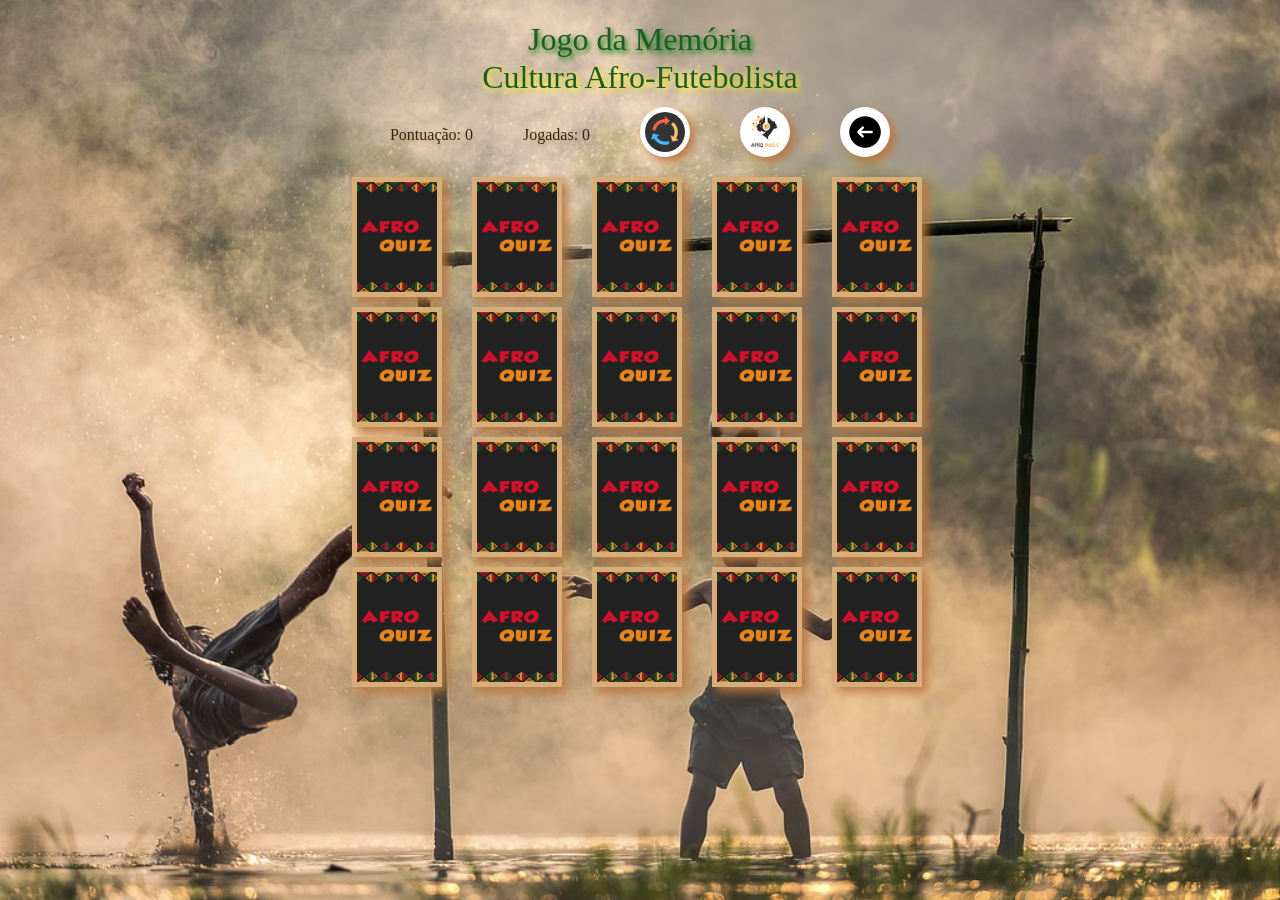
<file: AfroFut/jogodamemoria.html>
<!DOCTYPE html>
<html lang="pt-br">
<head>
  <meta charset="UTF-8">
  <meta http-equiv="X-UA-Compatible" content="IE=Edge">
  <meta name="viewport" content="width=device-width, initial-scale=1">
  <title>Jogo da Memória | Cultura Afro</title>
  <link href="https://cdn.jsdelivr.net/npm/bootstrap@5.3.1/dist/css/bootstrap.min.css" rel="stylesheet" integrity="sha384-4bw+/aepP/YC94hEpVNVgiZdgIC5+VKNBQNGCHeKRQN+PtmoHDEXuppvnDJzQIu9" crossorigin="anonymous">
  <link rel="stylesheet" href="css/style.css">
</head>

<body>
  
  <h1><span style="color:#205a2a;  text-shadow: 2px 3px 5px green;">Jogo da Memória</span></br> <span style="color:#205a2a; text-shadow: 2px 2px 6px yellow;">Cultura Afro-Futebolista</span></h1>
  
  <div class="informs">
    <div id="pontuacao" style="color: #362511;">
      Pontuação: 0
    </div>
    <div id="jogadas" style="color: #362511;">
      Jogadas: 0
    </div>
    <div id="reinicia">
	  <img  id="reinicia-JOGO"src="imgs/reload.png" style="cursor:pointer;background-color:white; padding:5px; border-radius: 50px !important; border-width: 0px; border-style: none !important; width: 50px; height: 50px; margin-bottom: 10px;">
    </div>
    <div id="musica">
	  <img  class="desligado" id="som" onclick="tocar();" src="imgs/afrobtn.png" style="cursor:pointer;background-color:white; padding:5px; border-radius: 50px !important; border-width: 0px; border-style: none !important; width: 50px; height: 50px; margin-bottom: 10px;">
      <audio src="musica/Liyue(MP3_320K).mp3" id="audio" loop="loop"></audio>
    </div>
    <div id="reinicia">
      <a href="../index.html"><img  id="menuinicial"src="imgs/menuinicial.png" style="cursor:pointer;background-color:white; padding:5px; border-radius: 50px !important; border-width: 0px; border-style: none !important; width: 50px; height: 50px; margin-bottom: 10px;"></a>
    </div>
  </div>

<!-- Modal -->
<div class="modal fade" id="exampleModal" tabindex="-1" aria-labelledby="exampleModalLabel" aria-hidden="true">
  <div class="modal-dialog">
    <div class="modal-content">
      <div class="modal-header">
        <h1 class="modal-title fs-5" id="exampleModalLabel" >Quem sou eu?</h1>
        </span>
        <button type="button" class="btn-close" data-bs-dismiss="modal" aria-label="Close"></button>
      </div>
      <div class="modal-body">
        <p id="frase"></p>
      </div>
      <div class="modal-footer">
        <button type="button" class="btn btn-secondary" data-bs-dismiss="modal">Fechar</button>
      </div>
    </div>
  </div>
</div>
  <div class="container">
    <div class="row">
      <div class="col">
        <div class="carta">
          <img src="" alt="kazuha" class="frente">
          <img src="imgs/fundo.jpg" alt="" class="costas">
        </div>
      </div>
      <div class="col">
        <div class="carta">
          <img src="" alt="kazuha" class="frente">
          <img src="imgs/fundo.jpg" alt="" class="costas">
        </div>
      </div>
      <div class="col">
        <div class="carta">
          <img src="" alt="ayaka" class="frente">
          <img src="imgs/fundo.jpg" alt="" class="costas">
        </div>
      </div>
      <div class="col">
        <div class="carta">
          <img src="" alt="ayaka" class="frente">
          <img src="imgs/fundo.jpg" alt="" class="costas">
        </div>
      </div>
      <div class="col">
        <div class="carta">
          <img src="" alt="hutao" class="frente">
          <img src="imgs/fundo.jpg" alt="" class="costas">
        </div>
      </div>
    </div>
    <div class="row">
      <div class="col">
        <div class="carta">
          <img src="" alt="hutao" class="frente">
          <img src="imgs/fundo.jpg" alt="" class="costas">
        </div>
      </div>
      <div class="col">
        <div class="carta">
          <img src="" alt="zhongli" class="frente">
          <img src="imgs/fundo.jpg" alt="" class="costas">
        </div>
      </div>
      <div class="col">
        <div class="carta">
          <img src="" alt="zhongli" class="frente">
          <img src="imgs/fundo.jpg" alt="" class="costas">
        </div>
      </div>
      <div class="col">
        <div class="carta">
          <img src="" alt="kokomi" class="frente">
          <img src="imgs/fundo.jpg" alt="" class="costas">
        </div>
      </div>
      <div class="col">
        <div class="carta">
          <img src="" alt="kokomi" class="frente">
          <img src="imgs/fundo.jpg" alt="" class="costas">
        </div>
      </div>
    </div>
    <div class="row">
      <div class="col">
        <div class="carta">
          <img src="" alt="klee" class="frente">
          <img src="imgs/fundo.jpg" alt="" class="costas">
        </div>
      </div>
      <div class="col">
        <div class="carta">
          <img src="" alt="klee" class="frente">
          <img src="imgs/fundo.jpg" alt="" class="costas">
        </div>
      </div>
      <div class="col">
        <div class="carta">
          <img src="" alt="xiao" class="frente">
          <img src="imgs/fundo.jpg" alt="" class="costas">
        </div>
      </div>
      <div class="col">
        <div class="carta">
          <img src="" alt="xiao" class="frente">
          <img src="imgs/fundo.jpg" alt="" class="costas">
        </div>
      </div>
      <div class="col">
        <div class="carta">
          <img src="" alt="shogun" class="frente">
          <img src="imgs/fundo.jpg" alt="" class="costas">
        </div>
      </div>
    </div>
    <div class="row">
      <div class="col">
        <div class="carta">
          <img src="" alt="shogun" class="frente">
          <img src="imgs/fundo.jpg" alt="" class="costas">
        </div>
      </div>
      <div class="col">
        <div class="carta">
          <img src="" alt="ningguang" class="frente">
          <img src="imgs/fundo.jpg" alt="" class="costas">
        </div>
      </div>
      <div class="col">
        <div class="carta">
          <img src="" alt="ningguang" class="frente">
          <img src="imgs/fundo.jpg" alt="" class="costas">
        </div>
      </div>
      <div class="col">
        <div class="carta">
          <img src="" alt="venti" class="frente">
          <img src="imgs/fundo.jpg" alt="" class="costas">
        </div>
      </div>
      <div class="col">
        <div class="carta">
          <img src="" alt="venti" class="frente">
          <img src="imgs/fundo.jpg" alt="" class="costas">
        </div>
      </div>
    </div>
  </div>
    
  <div class="programadores">
  </div>
  
</body>

<script src="https://cdn.jsdelivr.net/npm/@popperjs/core@2.11.5/dist/umd/popper.min.js" integrity="sha384-Xe+8cL9oJa6tN/veChSP7q+mnSPaj5Bcu9mPX5F5xIGE0DVittaqT5lorf0EI7Vk" crossorigin="anonymous"></script>

<script src="https://cdn.jsdelivr.net/npm/@popperjs/core@2.11.6/dist/umd/popper.min.js" integrity="sha384-oBqDVmMz9ATKxIep9tiCxS/Z9fNfEXiDAYTujMAeBAsjFuCZSmKbSSUnQlmh/jp3" crossorigin="anonymous"></script>

<script src="https://cdn.jsdelivr.net/npm/bootstrap@5.2.3/dist/js/bootstrap.min.js" integrity="sha384-cuYeSxntonz0PPNlHhBs68uyIAVpIIOZZ5JqeqvYYIcEL727kskC66kF92t6Xl2V" crossorigin="anonymous"></script>

<script src="js/main.js"></script>
<script
  src="https://code.jquery.com/jquery-3.7.0.min.js"
  integrity="sha256-2Pmvv0kuTBOenSvLm6bvfBSSHrUJ+3A7x6P5Ebd07/g="
  crossorigin="anonymous"></script>

</html>
</file>
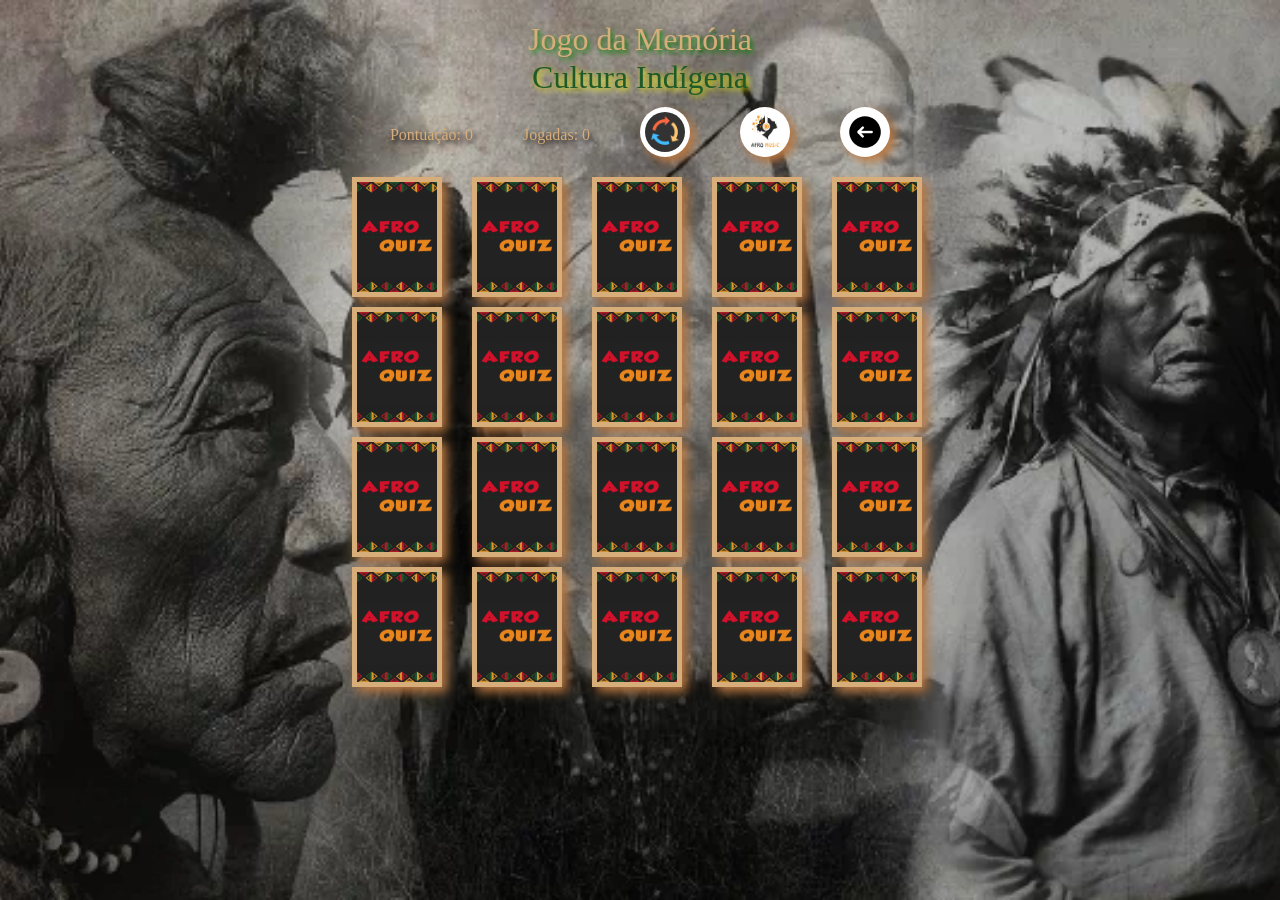
<file: AfroIndígena/jogodamemoria.html>
<!DOCTYPE html>
<html lang="pt-br">
<head>
  <meta charset="UTF-8">
  <meta http-equiv="X-UA-Compatible" content="IE=Edge">
  <meta name="viewport" content="width=device-width, initial-scale=1">
  <title>Jogo da Memóri | Cultura Afro</title>
  <link href="https://cdn.jsdelivr.net/npm/bootstrap@5.3.1/dist/css/bootstrap.min.css" rel="stylesheet" integrity="sha384-4bw+/aepP/YC94hEpVNVgiZdgIC5+VKNBQNGCHeKRQN+PtmoHDEXuppvnDJzQIu9" crossorigin="anonymous">
  <link rel="stylesheet" href="css/style.css">
</head>

<body>
  
  <h1><span style="color:#d7ad79;  text-shadow: 2px 3px 5px green;">Jogo da Memória</span></br> <span style="color:#205a2a; text-shadow: 2px 2px 6px yellow;">Cultura Indígena</span></h1>
  
  <div class="informs">
    <div id="pontuacao" style="color: #d7ad79; text-shadow: 2px 3px 5px black;">
      Pontuação: 0
    </div>
    <div id="jogadas" style="color: #d7ad79; text-shadow: 2px 3px 5px black;">
      Jogadas: 0
    </div>
    <div id="reinicia">
	  <img  id="reinicia-JOGO"src="imgs/reload.png" style="cursor:pointer;background-color:white; padding:5px; border-radius: 50px !important; border-width: 0px; border-style: none !important; width: 50px; height: 50px; margin-bottom: 10px;">
    </div>
    <div id="musica">
	  <img  class="desligado" id="som" onclick="tocar();" src="imgs/afrobtn.png" style="cursor:pointer;background-color:white; padding:5px; border-radius: 50px !important; border-width: 0px; border-style: none !important; width: 50px; height: 50px; margin-bottom: 10px;">
      <audio src="musica/Liyue(MP3_320K).mp3" id="audio" loop="loop"></audio>
    </div>
    <div id="reinicia">
    <a href="../index.html"><img id="menuinicial"src="imgs/menuinicial.png" style="cursor:pointer;background-color:white; padding:5px; border-radius: 50px !important; border-width: 0px; border-style: none !important; width: 50px; height: 50px; margin-bottom: 10px;"></a>
    </div>
  </div>

<!-- Modal -->
<div class="modal fade" id="exampleModal" tabindex="-1" aria-labelledby="exampleModalLabel" aria-hidden="true">
  <div class="modal-dialog">
    <div class="modal-content">
      <div class="modal-header">
        <h1 class="modal-title fs-5" id="exampleModalLabel" >Quem sou eu?</h1>
        </span>
        <button type="button" class="btn-close" data-bs-dismiss="modal" aria-label="Close"></button>
      </div>
      <div class="modal-body">
        <p id="frase"></p>
      </div>
      <div class="modal-footer">
        <button type="button" class="btn btn-secondary" data-bs-dismiss="modal">Fechar</button>
      </div>
    </div>
  </div>
</div>
  <div class="container">
    <div class="row">
      <div class="col">
        <div class="carta">
          <img src="" alt="kazuha" class="frente">
          <img src="imgs/fundo.jpg" alt="" class="costas">
        </div>
      </div>
      <div class="col">
        <div class="carta">
          <img src="" alt="kazuha" class="frente">
          <img src="imgs/fundo.jpg" alt="" class="costas">
        </div>
      </div>
      <div class="col">
        <div class="carta">
          <img src="" alt="ayaka" class="frente">
          <img src="imgs/fundo.jpg" alt="" class="costas">
        </div>
      </div>
      <div class="col">
        <div class="carta">
          <img src="" alt="ayaka" class="frente">
          <img src="imgs/fundo.jpg" alt="" class="costas">
        </div>
      </div>
      <div class="col">
        <div class="carta">
          <img src="" alt="hutao" class="frente">
          <img src="imgs/fundo.jpg" alt="" class="costas">
        </div>
      </div>
    </div>
    <div class="row">
      <div class="col">
        <div class="carta">
          <img src="" alt="hutao" class="frente">
          <img src="imgs/fundo.jpg" alt="" class="costas">
        </div>
      </div>
      <div class="col">
        <div class="carta">
          <img src="" alt="zhongli" class="frente">
          <img src="imgs/fundo.jpg" alt="" class="costas">
        </div>
      </div>
      <div class="col">
        <div class="carta">
          <img src="" alt="zhongli" class="frente">
          <img src="imgs/fundo.jpg" alt="" class="costas">
        </div>
      </div>
      <div class="col">
        <div class="carta">
          <img src="" alt="kokomi" class="frente">
          <img src="imgs/fundo.jpg" alt="" class="costas">
        </div>
      </div>
      <div class="col">
        <div class="carta">
          <img src="" alt="kokomi" class="frente">
          <img src="imgs/fundo.jpg" alt="" class="costas">
        </div>
      </div>
    </div>
    <div class="row">
      <div class="col">
        <div class="carta">
          <img src="" alt="klee" class="frente">
          <img src="imgs/fundo.jpg" alt="" class="costas">
        </div>
      </div>
      <div class="col">
        <div class="carta">
          <img src="" alt="klee" class="frente">
          <img src="imgs/fundo.jpg" alt="" class="costas">
        </div>
      </div>
      <div class="col">
        <div class="carta">
          <img src="" alt="xiao" class="frente">
          <img src="imgs/fundo.jpg" alt="" class="costas">
        </div>
      </div>
      <div class="col">
        <div class="carta">
          <img src="" alt="xiao" class="frente">
          <img src="imgs/fundo.jpg" alt="" class="costas">
        </div>
      </div>
      <div class="col">
        <div class="carta">
          <img src="" alt="shogun" class="frente">
          <img src="imgs/fundo.jpg" alt="" class="costas">
        </div>
      </div>
    </div>
    <div class="row">
      <div class="col">
        <div class="carta">
          <img src="" alt="shogun" class="frente">
          <img src="imgs/fundo.jpg" alt="" class="costas">
        </div>
      </div>
      <div class="col">
        <div class="carta">
          <img src="" alt="ningguang" class="frente">
          <img src="imgs/fundo.jpg" alt="" class="costas">
        </div>
      </div>
      <div class="col">
        <div class="carta">
          <img src="" alt="ningguang" class="frente">
          <img src="imgs/fundo.jpg" alt="" class="costas">
        </div>
      </div>
      <div class="col">
        <div class="carta">
          <img src="" alt="venti" class="frente">
          <img src="imgs/fundo.jpg" alt="" class="costas">
        </div>
      </div>
      <div class="col">
        <div class="carta">
          <img src="" alt="venti" class="frente">
          <img src="imgs/fundo.jpg" alt="" class="costas">
        </div>
      </div>
    </div>
  </div>
    
  <div class="programadores">
  </div>
  
</body>

<script src="https://cdn.jsdelivr.net/npm/@popperjs/core@2.11.5/dist/umd/popper.min.js" integrity="sha384-Xe+8cL9oJa6tN/veChSP7q+mnSPaj5Bcu9mPX5F5xIGE0DVittaqT5lorf0EI7Vk" crossorigin="anonymous"></script>

<script src="https://cdn.jsdelivr.net/npm/@popperjs/core@2.11.6/dist/umd/popper.min.js" integrity="sha384-oBqDVmMz9ATKxIep9tiCxS/Z9fNfEXiDAYTujMAeBAsjFuCZSmKbSSUnQlmh/jp3" crossorigin="anonymous"></script>

<script src="https://cdn.jsdelivr.net/npm/bootstrap@5.2.3/dist/js/bootstrap.min.js" integrity="sha384-cuYeSxntonz0PPNlHhBs68uyIAVpIIOZZ5JqeqvYYIcEL727kskC66kF92t6Xl2V" crossorigin="anonymous"></script>

<script src="js/main.js"></script>
<script
  src="https://code.jquery.com/jquery-3.7.0.min.js"
  integrity="sha256-2Pmvv0kuTBOenSvLm6bvfBSSHrUJ+3A7x6P5Ebd07/g="
  crossorigin="anonymous"></script>

</html>
</file>
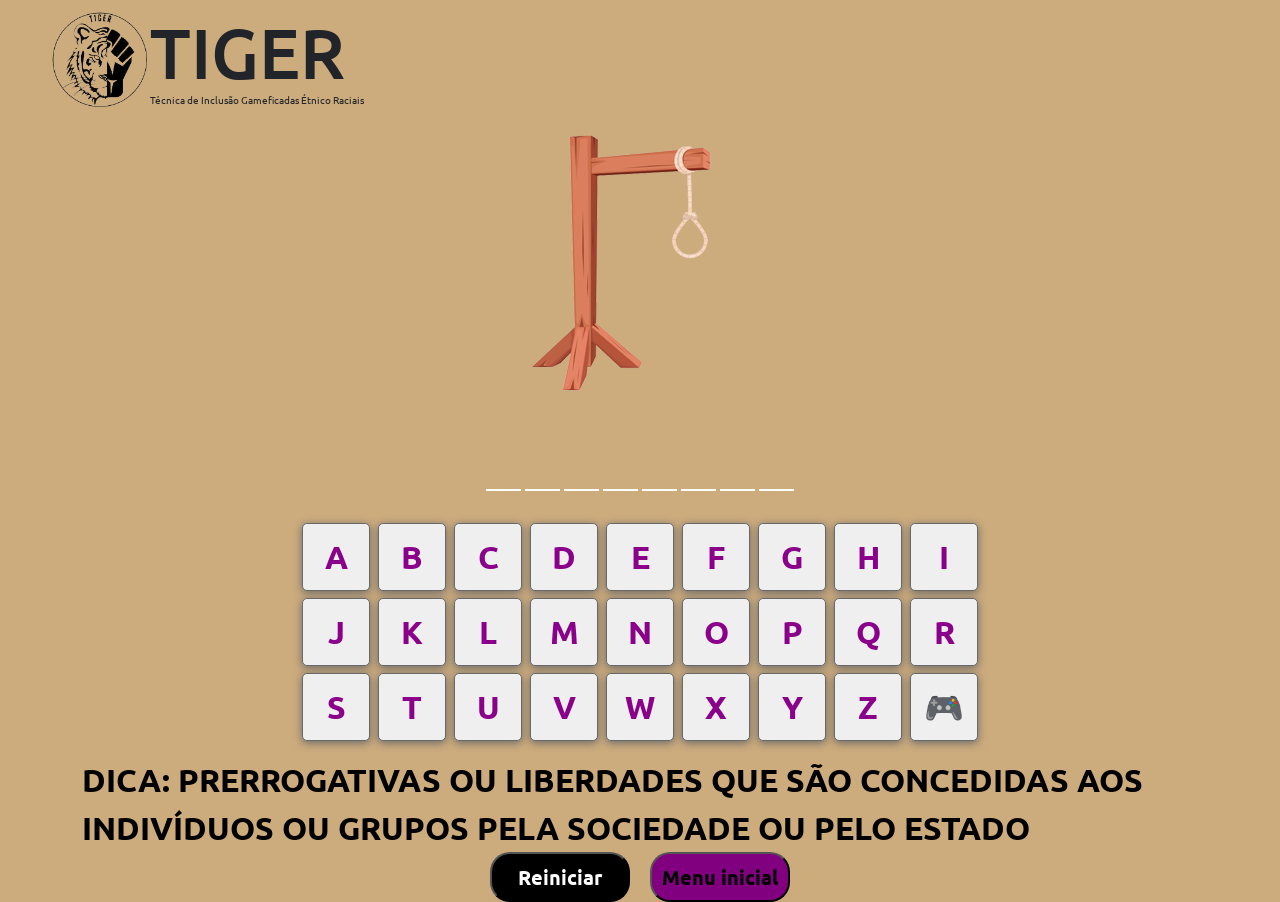
<file: jogoDaForca/forca.html>
<!DOCTYPE html>
<html lang="pt-BR">
<head>
    <meta charset="UTF-8">
    <meta http-equiv="X-UA-Compatible" content="IE=edge">
    <meta name="viewport" content="width=device-width, initial-scale=1.0">
    <link href="https://cdn.jsdelivr.net/npm/bootstrap@5.3.1/dist/css/bootstrap.min.css" rel="stylesheet" integrity="sha384-4bw+/aepP/YC94hEpVNVgiZdgIC5+VKNBQNGCHeKRQN+PtmoHDEXuppvnDJzQIu9" crossorigin="anonymous">
    <link rel="stylesheet" href="./css/forca.css" media="screen">
    <title>Jogo da Forca</title>
</head>
<body background="fundo.png">

    <img src="logo.png" id="logotiger">
    <h1 id="textlogo"> TIGER 
    </h1>
    <p>Técnica de Inclusão Gameficadas Étnico Raciais</p>

    <div class="container">
        <div id="imagem"></div>
        <div id="palavra-secreta">
            <!-- <div class="letras">A</div>
            <div class="letras">F</div>
            <div class="letras">G</div>
            <div class="letras">A</div>
            <div class="letras">S</div>
            <div class="letras">M</div> -->
        </div>
        <!-- Modal1 -->
            <div class="modal fade" id="exampleModal" tabindex="-1" aria-labelledby="exampleModalLabel" aria-hidden="true">
              <div class="modal-dialog">
                <div class="modal-content">
                  <div class="modal-header">
                    <h1 class="modal-title fs-5" id="exampleModalLabel" >JOGO DA FORCA</h1>
                    </span>
                    <button type="button" class="btn-close" data-bs-dismiss="modal" aria-label="Close"></button>
                  </div>
                  <div class="modal-body">
                    <h2 id="frase"></h2> 
                  </div>
                  <div class="modal-footer">
                    <button type="button" class="btn btn-secondary" data-bs-dismiss="modal">Fechar</button>
                  </div>
                </div>
              </div>
            </div>
        <div id="teclado">
            <div class="teclas">
                <button id="tecla-A" onclick="verificaLetraEscolhida('A')">A</button>
                <button id="tecla-B" onclick="verificaLetraEscolhida('B')">B</button>
                <button id="tecla-C" onclick="verificaLetraEscolhida('C')">C</button>
                <button id="tecla-D" onclick="verificaLetraEscolhida('D')">D</button>
                <button id="tecla-E" onclick="verificaLetraEscolhida('E')">E</button>
                <button id="tecla-F" onclick="verificaLetraEscolhida('F')">F</button>
                <button id="tecla-G" onclick="verificaLetraEscolhida('G')">G</button>
                <button id="tecla-H" onclick="verificaLetraEscolhida('H')">H</button>
                <button id="tecla-I" onclick="verificaLetraEscolhida('I')">I</button>
            </div>
            <div class="teclas">
                <button id="tecla-J" onclick="verificaLetraEscolhida('J')">J</button>
                <button id="tecla-K" onclick="verificaLetraEscolhida('K')">K</button>
                <button id="tecla-L" onclick="verificaLetraEscolhida('L')">L</button>
                <button id="tecla-M" onclick="verificaLetraEscolhida('M')">M</button>
                <button id="tecla-N" onclick="verificaLetraEscolhida('N')">N</button>
                <button id="tecla-O" onclick="verificaLetraEscolhida('O')">O</button>
                <button id="tecla-P" onclick="verificaLetraEscolhida('P')">P</button>
                <button id="tecla-Q" onclick="verificaLetraEscolhida('Q')">Q</button>
                <button id="tecla-R" onclick="verificaLetraEscolhida('R')">R</button>
            </div>
            <div class="teclas">
                <button id="tecla-S" onclick="verificaLetraEscolhida('S')">S</button>
                <button id="tecla-T" onclick="verificaLetraEscolhida('T')">T</button>
                <button id="tecla-U" onclick="verificaLetraEscolhida('U')">U</button>
                <button id="tecla-V" onclick="verificaLetraEscolhida('V')">V</button>
                <button id="tecla-W" onclick="verificaLetraEscolhida('W')">W</button>
                <button id="tecla-X" onclick="verificaLetraEscolhida('X')">X</button>
                <button id="tecla-Y" onclick="verificaLetraEscolhida('Y')">Y</button>
                <button id="tecla-Z" onclick="verificaLetraEscolhida('Z')">Z</button>
                <button id="btnReiniciar">🎮</button>
            </div>
        </div>
        <div id="categoria">
            <!-- CATEGORIA -->
        </div>
        <div class="btn-group">
        <button id="refresh">Reiniciar</button>
        <a href="../index.html"><button id="btnmenu" >Menu inicial</button></a>
        </div>
    </div>
    <script src="js/forca.js"></script>

</body>
</html>
<script src="https://cdn.jsdelivr.net/npm/@popperjs/core@2.11.6/dist/umd/popper.min.js" integrity="sha384-oBqDVmMz9ATKxIep9tiCxS/Z9fNfEXiDAYTujMAeBAsjFuCZSmKbSSUnQlmh/jp3" crossorigin="anonymous"></script>
<script src="https://cdn.jsdelivr.net/npm/bootstrap@5.2.3/dist/js/bootstrap.min.js" integrity="sha384-cuYeSxntonz0PPNlHhBs68uyIAVpIIOZZ5JqeqvYYIcEL727kskC66kF92t6Xl2V" crossorigin="anonymous"></script>
<script
  src="https://code.jquery.com/jquery-3.7.0.min.js"
  integrity="sha256-2Pmvv0kuTBOenSvLm6bvfBSSHrUJ+3A7x6P5Ebd07/g="
  crossorigin="anonymous"></script>
</file>
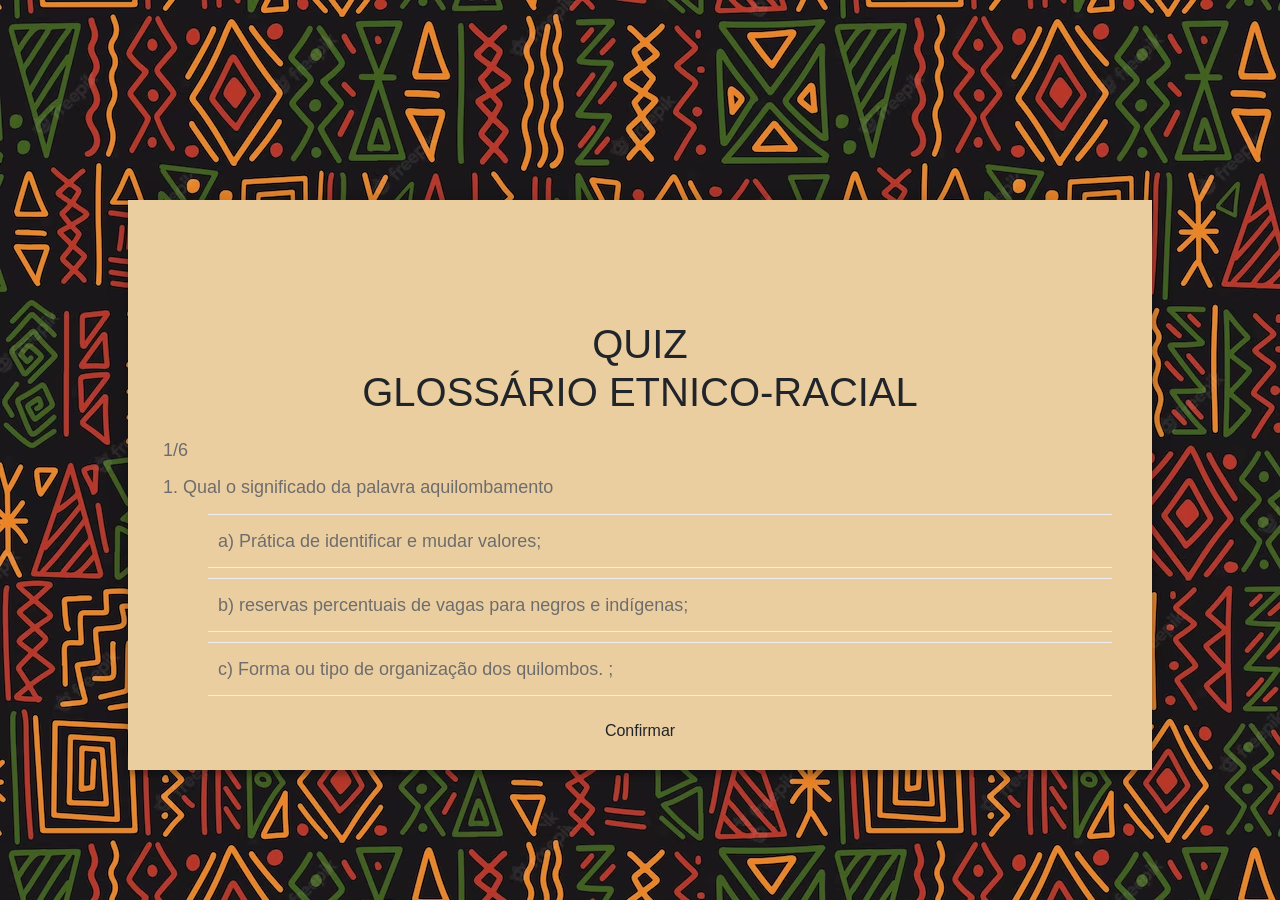
<file: q/quiz.html>
<!DOCTYPE html>
<html>
<head>
  <meta charset="utf-8">
  <meta name="viewport" content="width=device-width, initial-scale=1">
  <title></title>
</head>
<body bgcolor="#4a2723">
<style type="text/css">
  #fundo-externo {
  overflow: hidden;
  /* para que não tenha rolagem se a imagem de fundo for maior que a tela */
  width: 100%;
  height: 100%;
  position: relative;
  /* criamos um contexto para posicionamento */
}

#fundo {
  position: fixed;
  /* posição fixa para que a possível rolagem da tela não revele espaços em branco */
  width: 100%;
  height: 100%;
  z-index: -1;

}

#fundo img {
  width: 100%;
  /* com isso imagem ocupará toda a largura da tela. Se colocarmos height: 100% também, a imagem irá distorcer */
  position: absolute;
}

#pagina-quiz {
  background-color:#ebcea0;  
  margin: 0 auto;
  width: 80%;
  margin-top: 200px;
  padding: 20px;
  box-shadow: 0 0 20px 0 rgba(0, 0, 0, 0.2), 0 5px 5px 0 rgba(0, 0, 0, 0.24);
}

#pagina-quiz p,
#pagina-quiz li,
.wrapper {
  color: #6d6d6d;
  font-size: 18px;
  line-height: 22px;
}

.wrapper {
  margin: 15px 0;
}

#pagina-quiz li {
  list-style-type: none;
  text-align: left;
  background-color: transparent;
  margin: 10px 5px;
  padding: 15px 10px;
  border-top: 1px solid #ecedee;
  border-bottom: 1px solid #ecedee;
  font-weight: normal;
  cursor: pointer;
}


/*#pagina-quiz li:hover{
    background: #ECEEF0;
}*/

#question p span {
  color: #898655;
}

#pagina-quiz .selected,
.selected:hover {
  background: #f1e9bb}

#pagina-quiz .correta {
  /*background: #bec8a3;*/
  background: #00ff0080;
  
}

#pagina-quiz .wrong,
.wrong:hover {
  background: #d49274;
  color: white;
}

.button {
  text-align: right;
  margin-top: 55px;
}


/*.submit:hover, .submit:active, .submit:focus {
    background: #43A047;
}*/

.responder {
  background: #fff;
  min-width: 120px;
}

.next {
  background: #fa994a;
  min-width: 120px;
  color: #fff;
}

.next:hover,
.next:active,
.next:focus {
  background: #e38a42;
}

.restart {
  background-color:
}

canvas {
  position: absolute;
  left: 0;
  top: 0;
  z-index: 0;
  border: 0px solid #000;
}

.modal-header {
  border-bottom: 0;

}

.disabled {
  pointer-events: none;
  opacity: 0.6;
}

.modal-content {
  border-radius: 10px;
  background: red;
  
}

#modalErrou .modal-content {
  background: #e60000;
}

.modal-content h1 {
  font-size: 42px;
  color: white;
 
}

#pagina-quiz .modal-content .modal-body p {
  font-size: 19px;
  color: white;
  
}

#pagina-quiz .modal-content span {
  color: white;
 
}

.finish{
  background-color:#ebcea0;
  margin: 0 auto;
  width: 100%;
  margin-top: 200px;
  padding: 30px;
  box-shadow: 0 0 20px 0 rgba(0, 0, 0, 0.2), 0 5px 5px 0 rgba(0, 0, 0, 0.24);
 

}
.btnrei{

  background-color:#ebcea0 ;
            font-size: x-large;
            border: none;
            cursor: pointer;

    
}

body{
  background-image: url(fundo.avif);
}


</style>
   
<link rel="stylesheet" href="https://stackpath.bootstrapcdn.com/bootstrap/4.4.1/css/bootstrap.min.css" integrity="sha384-Vkoo8x4CGsO3+Hhxv8T/Q5PaXtkKtu6ug5TOeNV6gBiFeWPGFN9MuhOf23Q9Ifjh" crossorigin="anonymous">
<main id="bkgTelas">
  <div id ="pagina-quiz" class="quiz">
    <div class="container">
      <!-- Modal -->
      <h1 align="center" style="margin-top: 100px">QUIZ <br>GLOSSÁRIO ETNICO-RACIAL</h1>
      <div class="modal fade" id="modalAcertou" tabindex="-1" role="dialog" aria-labelledby="modalAcertouTitle" aria-hidden="true">
        <div class="modal-dialog modal-dialog-centered" role="document">
          <div class="modal-content" style="background: green;">
            <div class="modal-header">
              <h1>Parabéns!!!</h1>
             
            </div>
            <div class="modal-body">
              <p>A resposta está correta.</p>
            </div>
          </div>
        </div>
      </div>
      <div class="modal fade" id="modalErrou" tabindex="-1" role="dialog" aria-labelledby="modalErrouTitle" aria-hidden="true">
        <div class="modal-dialog modal-dialog-centered" role="document">
          <div class="modal-content">
            <div class="modal-header">
              <h1>Atenção!</h1>
              
            </div>
            <div class="modal-body">
              <p>Você selecionou a resposta errada!!!</p>
              <p>Tente na proxima</p>
            </div>
          </div>
        </div>
      </div>
      <div class="row">
        <div class="col-12">
          <div class="wrapper" id="pages">
            <span id="numeroQuiz">1</span><span>/6</span>
          </div>
        </div>
        <div class="col-12">
          <div class="quiz-questions" id="display-area">
            <p id="questao"></p>
            <ul id="alternativa"></ul>
            <div id="quiz-resultados" style="text-align: center;">
              <button type="button" name="button" class="responder btn" id="responder">Confirmar</button>
            </div>
          </div>
        </div>
        
      </div>

      <canvas id="canvas"></canvas>
    </div>
  </div>

  <div align="center" id="finish" class="finish" style="display:none" finish()>
      <div class="container" >
    <h1 align="center">QUIZ <br>GLOSSÁRIO ETNICO-RACIAL</h1>
    <h2 align="center">Resultado:</h2>
    <h2 id ="acertos"align="center">Infelizmente você não acertou nenhuma questão 
    </h2>
    <button aling= "center"id="btnReiniciar" class="btnrei"> reiniciar</button>
     </div>
  </div>
</main>

<script src="https://cdnjs.cloudflare.com/ajax/libs/jquery/3.3.1/jquery.min.js"></script>
<script src="https://stackpath.bootstrapcdn.com/bootstrap/4.4.1/js/bootstrap.min.js" integrity="sha384-wfSDF2E50Y2D1uUdj0O3uMBJnjuUD4Ih7YwaYd1iqfktj0Uod8GCExl3Og8ifwB6" crossorigin="anonymous"></script>
<script src="https://cdn.jsdelivr.net/npm/popper.js@1.16.0/dist/umd/popper.min.js" integrity="sha384-Q6E9RHvbIyZFJoft+2mJbHaEWldlvI9IOYy5n3zV9zzTtmI3UksdQRVvoxMfooAo" crossorigin="anonymous"></script>
<script type="text/javascript">
  var questao1 = {
  questao: '<span>1.</span> Qual o significado da palavra aquilombamento',
  alternativas: ['a) Prática de identificar e mudar valores; ', 'b) reservas percentuais de vagas para negros e indígenas; ', 'c) Forma ou tipo de organização dos quilombos. ;'],
  correta: 2
};
var questao2 = {
  questao: '<span>2.</span> A frase a seguir se relaciona com qual das palavras abaixo: "são práticas que partem da crença de que uma raça é superior a outra"',
  alternativas: ['a) Racismo', 'b) Umbamda', 'c) Negritude'],
  correta: 0
};
var questao3 = {
  questao: '<span>3.</span> Qual das palavras abaixo está relacionada a religião afro-brasileiras',
  alternativas: ['a) Catolicismo, Batuque, Marçonaria', 'b) Budismo, Cristianismo, Candomblé', 'c) Candomblé, Batuque, Umbamda'],
  correta: 2
};
var questao4 = {
  questao: '<span>4.</span> O que é "cotas raciais"',
  alternativas: ['a) Preconceito contra o povo afro-brasileiro', 'b) Reservas percentuais de vagas para negros e indígenas. ', 'c) Arte musical de cultura africana'],
  correta: 1
};
var questao5 = {
  questao: '<span>5.</span>O trecho a seguir se relaciona com qual das palavras abaixo: "conceito que se refere às línguas, comportamentos, cultura e características físicas" ',
  alternativas: ['a) Batuque', 'b) Etnia', 'c)Macumba'],
  correta: 1
};
var questao6 = {
  questao: '<span>6.</span> Qual das palavras abaixo se refere a um esporte afro-brasileiro que mistura arte marcial, dança e música',
  alternativas: ['a) Capoeira', 'b) Balé', 'c) Samba'],
  correta: 0
};



 
var questoes = [questao1, questao2, questao3, questao4, questao5, questao6];



var tags;
var tagsClass = '';
var liTagsid = [];
var alternativaCorreta = 0;
var quizPage = 1;
var index = 0;
var questaoAtual = questoes[index];
var questaoAnterior;
var indexAnterior = 0;
var ulTag = document.getElementsByTagName('ul')[0];
var botao = document.getElementById('responder');
var tituloQuestao = document.getElementById('questao');
var selecionada = 'selected';
var contadorQuestoes = 0;
var acertos = 0;

function showQuestions() {
  if (index != 0) {
    // cria o botão de responder nas próximas páginas
    ulTag.innerHTML = '';
    botao.innerHTML = 'Responder';
    botao.className = 'responder btn';
    botao.id = 'responder';
    document.getElementById('numeroQuiz').innerHTML = quizPage;
  }

    tituloQuestao.innerHTML = questaoAtual.questao;

  // gera as alternativas
  for (var i = 0; i < questaoAtual.alternativas.length; i++) {
    var newAlt = document.createElement('li');
    newAlt.id = 'alt' + (i + 1);
    newAlt.className = "notSelected";
    var textAlt = document.createTextNode(questaoAtual.alternativas[i]);
    newAlt.appendChild(textAlt);
    var addNewAltHere = document.getElementById('alternativa');
    addNewAltHere.appendChild(newAlt);
    console.log(questaoAtual.alternativas[i]);
  }
  var $liTags = $('.notSelected').click(function(list) {
    list.preventDefault();
    $liTags.removeClass(selecionada);
    $(this).addClass(selecionada);
    for (var i = 0; i < questaoAtual.alternativas.length; i++) {
      // console.log(liTagsid[i]);
      if ($liTags[i].className == "notSelected selected") {
        //armazena a alternativa
        tags = $liTags[i].id;
        // tagsClass = $LiTags.className;
        console.log(tags);
        tagsClassName = $liTags[i];
      }
    }
  });
  botao.onclick = function() {
    checkAnswer()
  };
}


  showQuestions();

function checkAnswer() {
  var selectedItem = document.getElementById(tags);

  // Caso não tenha escolhido alguma alternativa
  if (selectedItem == undefined) {
    alert("Por favor selecione uma alternativa.")
    return
  } else {
    var userAns = selectedItem.innerHTML;
  }
  // muda o background de acordo com a escolha
  if (userAns == questaoAtual.alternativas[questaoAtual.correta]) {
    console.log("Acertou: " + userAns);
    $('#modalAcertou').modal();
    contadorQuestoes++;
    acertos++;
    document.getElementById("acertos").innerHTML= 'Você acertou: ' + acertos + '/6 questões'

    
    if(contadorQuestoes<6){
      setTimeout(function() {
        $('#modalAcertou').modal('hide');
        criaBtn();
        botao.click();
      }, 2000);
    }
    else{   

      setTimeout(function() {
        $('#modalAcertou').modal('hide');
        $('#pagina-quiz').css("display", "none");
        $('#finish').css("display", "block");
      }, 2000);
    }

    selectedItem.className = 'correta';
    alternativaCorreta++;
  } 
  else{
    $('#modalErrou').modal();    
    setTimeout(function() {
      $('#modalErrou').modal('hide');
    }, 2000);
     contadorQuestoes++;
     if(contadorQuestoes<6){
      setTimeout(function() {
        $('#modalErrou').modal('hide');
        criaBtn();
        botao.click();
      }, 2000);
    }
    else{   

      setTimeout(function() {
        $('#modalErrou').modal('hide');
        $('#pagina-quiz').css("display", "none");
        $('#finish').css("display", "block");
      }, 2000);
    }


  }


  function criaBtn(){
    // Cria o botão para a próxima pergunta após responder certo
    botao.innerHTML = 'Próxima Pergunta';
    botao.className = 'next btn';
    botao.id = 'next';
    questaoAnterior = questaoAtual;
    quizPage++;
    index++;
    questaoAtual = questoes[index];

    botao.onclick = function() {
      showQuestions()
    };
  }
  return
}


$("#btnReiniciar").on("click", function(event) {

    location.reload();

});



</script> 
</body>
</html>
</file>
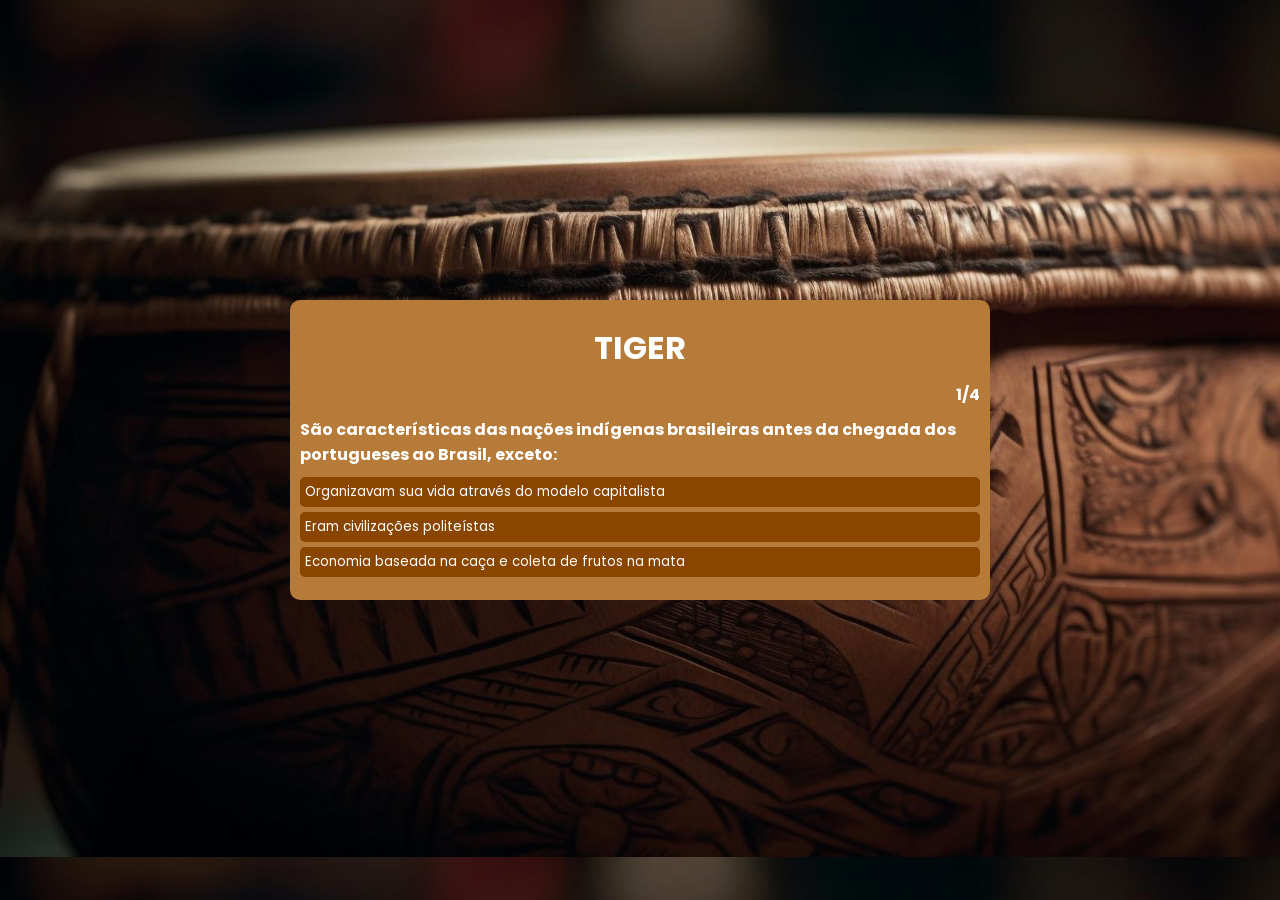
<file: quiz1/teste.html>
<!DOCTYPE html>
<html lang="en">
<head>
  <meta charset="UTF-8">
  <meta http-equiv="X-UA-Compatible" content="IE=edge">
  <meta name="viewport" content="width=device-width, initial-scale=1.0">
  <title>Document</title>

  <link rel="stylesheet" href="style.css">
</head>
<body> 
  
  <main>
    <div class="content">
      <h1 style="color: white; font-weight: bold;" align="center">TIGER</h1>
      <span style="color: white; font-weight: bold;" class="spnQtd"></span>
      <span style=" color: white; font-weight: bold;" class="question"></span>
      <div class="answers"></div>
    </div>
    <div class="finish">
      <span style="color: white; font-weight: bold;"></span>
      <button>Reiniciar</button>
      <a href="../index.html"><button>Menu inicial</button></a>
    </div>
  </main>
  
  <script type="text/javascript" src="quiz.js">
</script>
</body>
</html>
</file>
<file: AfroFut/css/style.css>
@font-face {
  font-family: ;
  src: url('../font/zh-cn.ttf');
}

* {
  margin: 0;
  padding: 0;
  box-sizing: border-box;
  font-family: 'Genshin', times;
  
}

body {
  background-image: url('../imgs/fundo-pag.png');
  background-size: cover;
  background-repeat: no-repeat;
  background-position: center;
  background-attachment: fixed;
  
}

h1 {
  font-size: 2em;
  text-align: center;
  margin-top: 20px;
  margin-bottom: 10px;
  color: #fff;
  text-shadow: 2px 3px 5px #bb9974;
}

.informs {
  display: flex;
  flex-direction: row;
  justify-content: space-evenly;
  align-items: baseline;
  width: 100%;
  max-width: 600px;
  margin: 10px auto;
  
}

.informs #pontuacao {
  color: #fff;
  text-shadow: 2px 3px 5px #bb9974;
  
}

.informs #jogadas {
  color: #fff;
  text-shadow: 2px 3px 5px #bb9974;
}

.container {
  margin-left: auto;
  margin-right: auto;
  width: 600px;
}


.carta {
  position: relative;
  width: 100%;
  height: 100%;
  transform-style: preserve-3d;
  transition: transform 0.8s;
  max-width: 90px;
  max-height: 120px;
  background-color: #d7ad79;
  transition: 0.6s;
  aspect-ratio: 3/5;
}

img {
  border: 5px solid #d7ad79;
  box-shadow: 5px 5px 10px #b87741;
  transition: 0.6s;
}

img:hover {
  box-shadow: 2.5px 2.5px 15px #e8851d;
  transition: 0.6s;
}

.carta:hover {
  box-shadow: 2.5px 2.5px 15px #fff;
  transition: 0.6s;
}

.frente img{
  max-width: 150px;
  max-height: 250px;
  width: auto;
  height: auto;
  margin-bottom: 20px;
}

.costas img{
  max-width: 150px;
  max-height: 250px;
  width: auto;
  height: auto;
  margin-bottom: 20px;
}

.frente, .costas {
  position: absolute;
  width: 100%;
  height: 100%;
  -webkit-backface-visibility: hidden;
  backface-visibility: hidden;
  margin-bottom: 20px;
}

.frente {
  transform: rotateY(180deg);
}

.girar {
  transform: rotateY(180deg);
}

.col {
  margin-bottom: 10px;
}

.programadores {
  position: absolute;
  right: 0;
  margin-right: 10px;
  color: #fff;
  font-size: 0.8em;
}

#exampleModalLabel{
  color: black;
}
</file>
<file: AfroIndígena/css/style.css>
@font-face {
  font-family: ;
  src: url('../font/zh-cn.ttf');
}

* {
  margin: 0;
  padding: 0;
  box-sizing: border-box;
  font-family: 'Genshin', times;
  
}

body {
  background-image: url('../imgs/fundo-pag.png');
  background-size: cover;
  background-repeat: no-repeat;
  background-position: center;
  background-attachment: fixed;
  
}

h1 {
  font-size: 2em;
  text-align: center;
  margin-top: 20px;
  margin-bottom: 10px;
  color: #fff;
  text-shadow: 2px 3px 5px #bb9974;
}

.informs {
  display: flex;
  flex-direction: row;
  justify-content: space-evenly;
  align-items: baseline;
  width: 100%;
  max-width: 600px;
  margin: 10px auto;
  
}

.informs #pontuacao {
  color: #fff;
  text-shadow: 2px 3px 5px #bb9974;
  
}

.informs #jogadas {
  color: #fff;
  text-shadow: 2px 3px 5px #bb9974;
}

.container {
  margin-left: auto;
  margin-right: auto;
  width: 600px;
}


.carta {
  position: relative;
  width: 100%;
  height: 100%;
  transform-style: preserve-3d;
  transition: transform 0.8s;
  max-width: 90px;
  max-height: 120px;
  background-color: #d7ad79;
  transition: 0.6s;
  aspect-ratio: 3/5;
}

img {
  border: 5px solid #d7ad79;
  box-shadow: 5px 5px 10px #b87741;
  transition: 0.6s;
}

img:hover {
  box-shadow: 2.5px 2.5px 15px #e8851d;
  transition: 0.6s;
}

.carta:hover {
  box-shadow: 2.5px 2.5px 15px #fff;
  transition: 0.6s;
}

.frente img{
  max-width: 150px;
  max-height: 250px;
  width: auto;
  height: auto;
  margin-bottom: 20px;
}

.costas img{
  max-width: 150px;
  max-height: 250px;
  width: auto;
  height: auto;
  margin-bottom: 20px;
}

.frente, .costas {
  position: absolute;
  width: 100%;
  height: 100%;
  -webkit-backface-visibility: hidden;
  backface-visibility: hidden;
  margin-bottom: 20px;
}

.frente {
  transform: rotateY(180deg);
}

.girar {
  transform: rotateY(180deg);
}

.col {
  margin-bottom: 10px;
}

.programadores {
  position: absolute;
  right: 0;
  margin-right: 10px;
  color: #fff;
  font-size: 0.8em;
}

#exampleModalLabel{
  color: black;
}
</file>
<file: jogoDaForca/css/forca.css>
@import url('https://fonts.googleapis.com/css2?family=Ubuntu:wght@300;400;500&display=swap');
*{
    padding: 0;
    margin: 0;
    box-sizing: border-box;
}

body{
    width: 100vw;
    height: 90vh;
    margin-top: 10px;
    font-family: 'Ubuntu', sans-serif;
}

.container{
    display: flex;
    justify-content: center;
    align-items: center;
    flex-wrap: wrap;
    flex-direction: column;
}

#imagem{
    background-image: url("../img/forca.png");
    width: 234px;
    height: 272px;
    background-repeat: no-repeat;
}
#palavra-secreta{
    display: flex;
    flex-direction: row;
    justify-content: center;
    align-items: center;
    font-size: 1em;
    margin-top: 30px;
}

.letras{
    width: 16px;
    text-align: center;
    border-bottom: 2px solid #fff;
    color: #ffffff;
    padding: 2px;
    margin-left: 2px;
    margin-right: 2px;
    -webkit-text-stroke-width: 1px; /* largura da borda */
    -webkit-text-stroke-color: #000; /* cor da borda */
}

#teclado{
    margin-top: 30px;
}

.teclas button{
    width: 24px;
    height: 24px;
    margin: 2px;
    margin-bottom: 5px;
    cursor: pointer;
    box-shadow:  0px 2px 8px dimgray;
    border-radius: 5px;
    border: 1px solid dimgrey;  
    color: #8b008b;
    font-family: 'Ubuntu', sans-serif;
    font-weight: 900;
}

.teclas button:hover{
    transform:scale(1.3);
}

#categoria{
    margin-top: 10px;
    color: black;
    font-weight: bold;
    font-size: 1.2em; 
}

@media (min-width: 321px){
    .teclas button{
        width: 25px;
        height: 25px;
    }
    #categoria{
        font-size: 1.3em;
    }
}

@media (min-width: 376px){
    .teclas button{
        width: 30px;
        height: 30px;
    }
    #palavra-secreta{
        font-size: 1.3em;
    }
    .letras{
        width: 18px;
    }

    #categoria{
        font-size: 1.5em;
    }
}

@media (min-width: 426px){
    .teclas button{
        width: 36px;
        height: 36px;
    }
    #palavra-secreta{
        font-size: 1.5em;
    }
    .letras{
        width: 20px;
    }

    #categoria{
        font-size: 1.6em;
    }
}

@media (min-width: 769px){
    .teclas button{
        width: 68px;
        height: 68px;
        font-size: 2em;
    }
    #palavra-secreta{
        font-size: 2.5em;
    }
    .letras{
        width: 35px;
    }

    #categoria{
        font-size: 2em;
    }
}


#logotiger{
    margin-left: 50px;
    width: 100px;
    height: 100px;

}
#textlogo{
     margin-left: 150px;
     margin-top: -100px;
    font-size: 70px;


}
p{
    margin-left: 150px;
    margin-top: -10px;
    font-size: 10px;
}
#refresh{
    margin-left: 0px;
    font-size: 20px;
    color: white;
    font-weight: bold;
    border-radius: 20px;
    background-color: black;
    width: 140px;
    height: 50px;
}
#btnmenu{
    font-size: 20px;
    width: 140px;
    height: 50px;
    margin-left: 20px;
    margin-top: 0px;
    border-radius: 20px;
    background-color: purple;
    font-weight: bold;

}
</file>
<file: quiz1/style.css>
@import url('https://fonts.googleapis.com/css2?family=Poppins:wght@400;500;600&display=swap');

* {
  margin: 0;
  padding: 0;
  box-sizing: border-box;
  font-family: 'poppins', sans-serif;
}

body {
  height: 100vh;
  display: flex;
  align-items: center;
  justify-content: center;
  flex-direction: column;
  gap: 5px;
  background-image: url(arte.jpg);
}

body h1 {                   
  color: black;

}

main {
  background-color: #b77b39;
  padding: 10px;
  border-radius: 10px;
  width: 100%;
  max-width: 700px;
  min-height: 300px;
  display: flex;
  align-items: center;
  justify-content: center;
}

.content {
  display: flex;
  flex-direction: column;
  width: 100%;
  gap: 10px;
}

.spnQtd {
  text-align: end;
}

.answers {
  display: flex;
  flex-direction: column;
  gap: 5px;

}
.answers button:hover {
  background-color:green;
  transition: 0.5s;
}
.finish button:hover {
  background-color:green;
  transition: 0.5s;
}

button {
  width: 100%;
  text-align: start;
  padding: 5px;
  border: none;
  border-radius: 5px;
  cursor: pointer;
  background-color: #8a4500;
  color: white;
}

.finish {
  display: none;
  flex-direction: column;
  gap: 10px;
}

.finish button {
  text-align: center;
}
</file>
